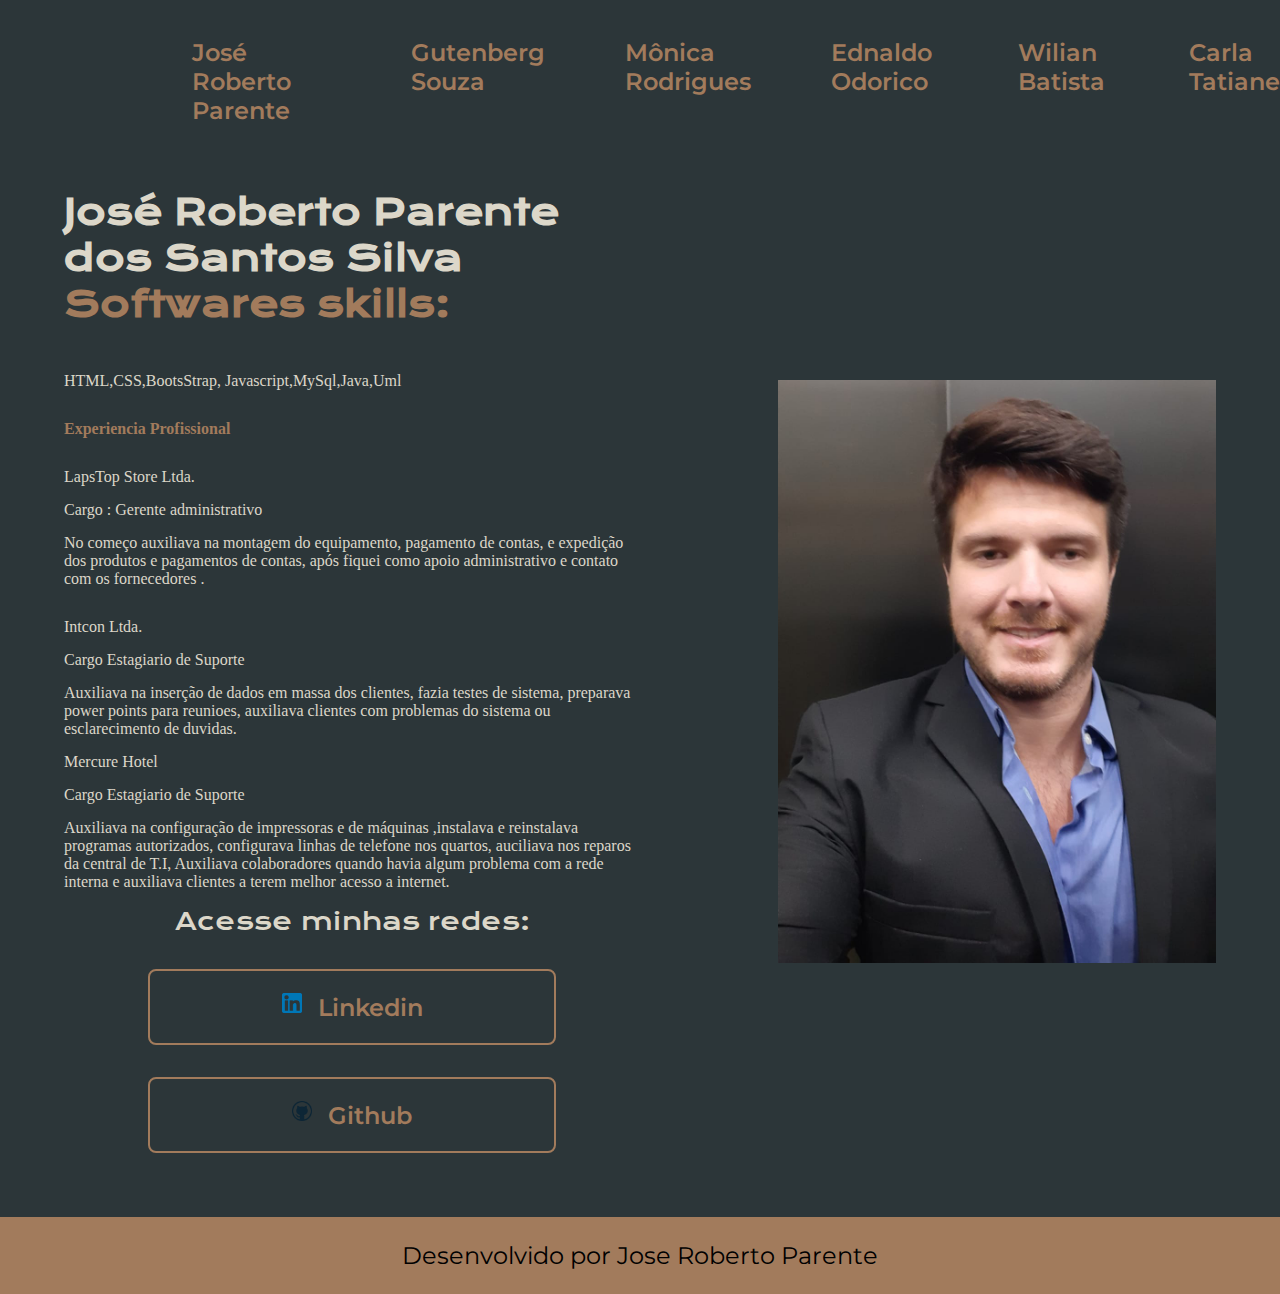
<file: index.html>
<!DOCTYPE html>
<html lang="en">
<head>
    <meta charset="UTF-8">
    <meta name="viewport" content="width=device-width, initial-scale=1.0">
    <title>Portifolio</title>
    <link rel="stylesheet" href="./styles/css.css">
</head>

<body>

    <header class="cabecalho">
        <nav class="cabecalho__menu">
            <a class="cabecalho__menu__link" href="index.html">José Roberto Parente</a>
            <a class="cabecalho__menu__link" href="index1.html">Gutenberg Souza</a>
            <a class="cabecalho__menu__link" href="index2.html">Mônica Rodrigues</a>
            <a class="cabecalho__menu__link" href="index3.html">Ednaldo Odorico</a>
            <a class="cabecalho__menu__link" href="index4.html">Wilian Batista</a>
            <a class="cabecalho__menu__link" href="index5.html">Carla Tatiane </a>
    
        </nav>
    </header>

<main class="apresentacao">
    <section class="apresentacao__conteudo">

        
        <h1 class="apresentacao__conteudo__titulo">José Roberto Parente dos Santos Silva
            <p>
        <strong class="titulo-destaque">Softwares skills: </strong>
        </h1>
    </p>
        <p class="apresentacao__conteudo__texto">
            <p>HTML,CSS,BootsStrap, Javascript,MySql,Java,Uml</p>
        </strong>
    </p>
    <strong class="titulo-destaque">Experiencia Profissional </strong>
        </h1>
        <p class="apresentacao__conteudo__texto">
<p>LapsTop Store Ltda.
<p>Cargo : Gerente administrativo
</p>
 No começo auxiliava na montagem do equipamento, pagamento de contas, e expedição dos produtos e pagamentos de contas, após fiquei como apoio administrativo e contato com os
fornecedores .
</p>

<p>Intcon Ltda.
</p>
<p>Cargo Estagiario de Suporte
</p>

Auxiliava na inserção de dados em massa dos clientes, fazia testes de sistema, preparava power
points para reunioes, auxiliava clientes com problemas do sistema ou esclarecimento de duvidas.
<p>Mercure Hotel
</p>

<p>Cargo Estagiario de Suporte
</p>
Auxiliava na configuração de impressoras e de máquinas ,instalava e reinstalava programas autorizados, configurava linhas de telefone nos quartos, auciliava nos reparos da central de T.I, Auxiliava colaboradores quando havia algum problema com a rede interna e auxiliava clientes  a terem melhor acesso a internet. 

        </strong>


        
        <div class="apresentacao__links">
            <h2 class="apresentacao__links__subtitulo">Acesse minhas redes:</h2>
      
            <a class="apresentacao__links__navegacao" href="https://www.linkedin.com/in/jos%C3%A9-roberto-parente-dos-santos-silva-78b91961/">
            <img height="20px" width="20px" src="./assets/174857.png">
            Linkedin</a>

        <a class="apresentacao__links__navegacao" href="https://github.com/Parente169">
            <img height="20px" width="20px" src="./assets/r2.png">
            Github</a>
        </div>
        
        </div>
        </section>
    </section>

        <img class="apresentacao__imagem"  src="assets/oerfil.jpeg" alt=" Foto de perfil">
</main>

<footer class="rodape">
    <p>Desenvolvido por Jose Roberto Parente </p></footer>
</body>
</html>
</file>
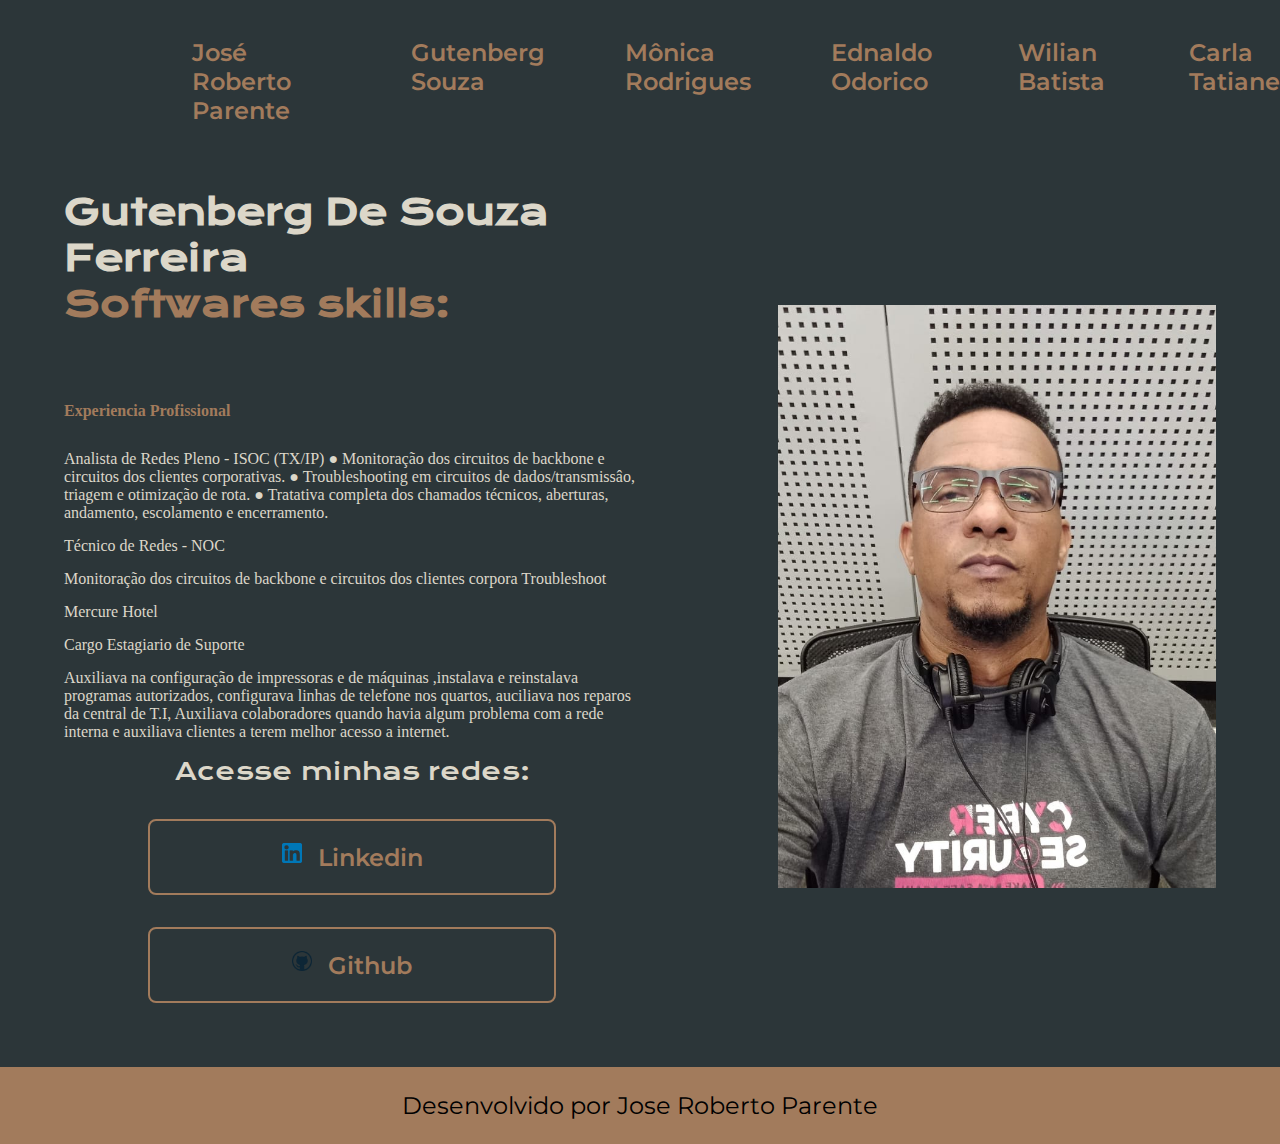
<file: Index1.html>
<!DOCTYPE html>
<html lang="en">
<head>
    <meta charset="UTF-8">
    <meta name="viewport" content="width=device-width, initial-scale=1.0">
    <title>Portifolio</title>
    <link rel="stylesheet" href="./styles/css.css">
</head>

<body>

    <header class="cabecalho">
        <nav class="cabecalho__menu">
            <a class="cabecalho__menu__link" href="index.html">José Roberto Parente</a>
            <a class="cabecalho__menu__link" href="index1.html">Gutenberg Souza</a>
            <a class="cabecalho__menu__link" href="index2.html">Mônica Rodrigues</a>
            <a class="cabecalho__menu__link" href="index3.html">Ednaldo Odorico</a>
            <a class="cabecalho__menu__link" href="index4.html">Wilian Batista</a>
            <a class="cabecalho__menu__link" href="index5.html">Carla Tatiane </a>
        </nav>
    </header>

<main class="apresentacao">
    <section class="apresentacao__conteudo">

        
        <h1 class="apresentacao__conteudo__titulo">Gutenberg
            De Souza Ferreira
            <p>
        <strong class="titulo-destaque">Softwares skills: </strong>
        </h1>
    </p>
        <p class="apresentacao__conteudo__texto">
            <p></p>
        </strong>
    </p>
    <strong class="titulo-destaque">Experiencia Profissional </strong>
        </h1>
        <p class="apresentacao__conteudo__texto">
<p>Analista de Redes Pleno - ISOC (TX/IP)
    ● Monitoração dos circuitos de backbone e circuitos dos clientes corporativas.
    ● Troubleshooting  em circuitos  de dados/transmissâo, triagem e otimização de rota.
    ● Tratativa completa  dos chamados técnicos, aberturas, andamento, escolamento e encerramento.
</p>

<p>Técnico de Redes - NOC

</p>


Monitoração dos circuitos de backbone e circuitos dos clientes corpora
Troubleshoot

<p>Mercure Hotel
</p>

<p>Cargo Estagiario de Suporte
</p>
Auxiliava na configuração de impressoras e de máquinas ,instalava e reinstalava programas autorizados, configurava linhas de telefone nos quartos, auciliava nos reparos da central de T.I, Auxiliava colaboradores quando havia algum problema com a rede interna e auxiliava clientes  a terem melhor acesso a internet. 

        </strong>


        
        <div class="apresentacao__links">
            <h2 class="apresentacao__links__subtitulo">Acesse minhas redes:</h2>
        
            <a class="apresentacao__links__navegacao" href="https://www.linkedin.com/in/gutenberg-de-souza-ferreira-3b411730?utm_source=share&utm_campaign=share_via&utm_content=profile&utm_medium=android_app            ">
            <img height="20px" width="20px" src="./assets/174857.png">
            Linkedin</a>

        <a class="apresentacao__links__navegacao" href="https://github.com/Parente169">
            <img height="20px" width="20px" src="./assets/r2.png">
            Github</a>
        </div>
       
        </section>
    </section>

        <img class="apresentacao__imagem"  src="assets/01.jpeg" alt=" Foto de perfil">
</main>

<footer class="rodape">
    <p>Desenvolvido por Jose Roberto Parente </p></footer>
</body>
</html>
</file>
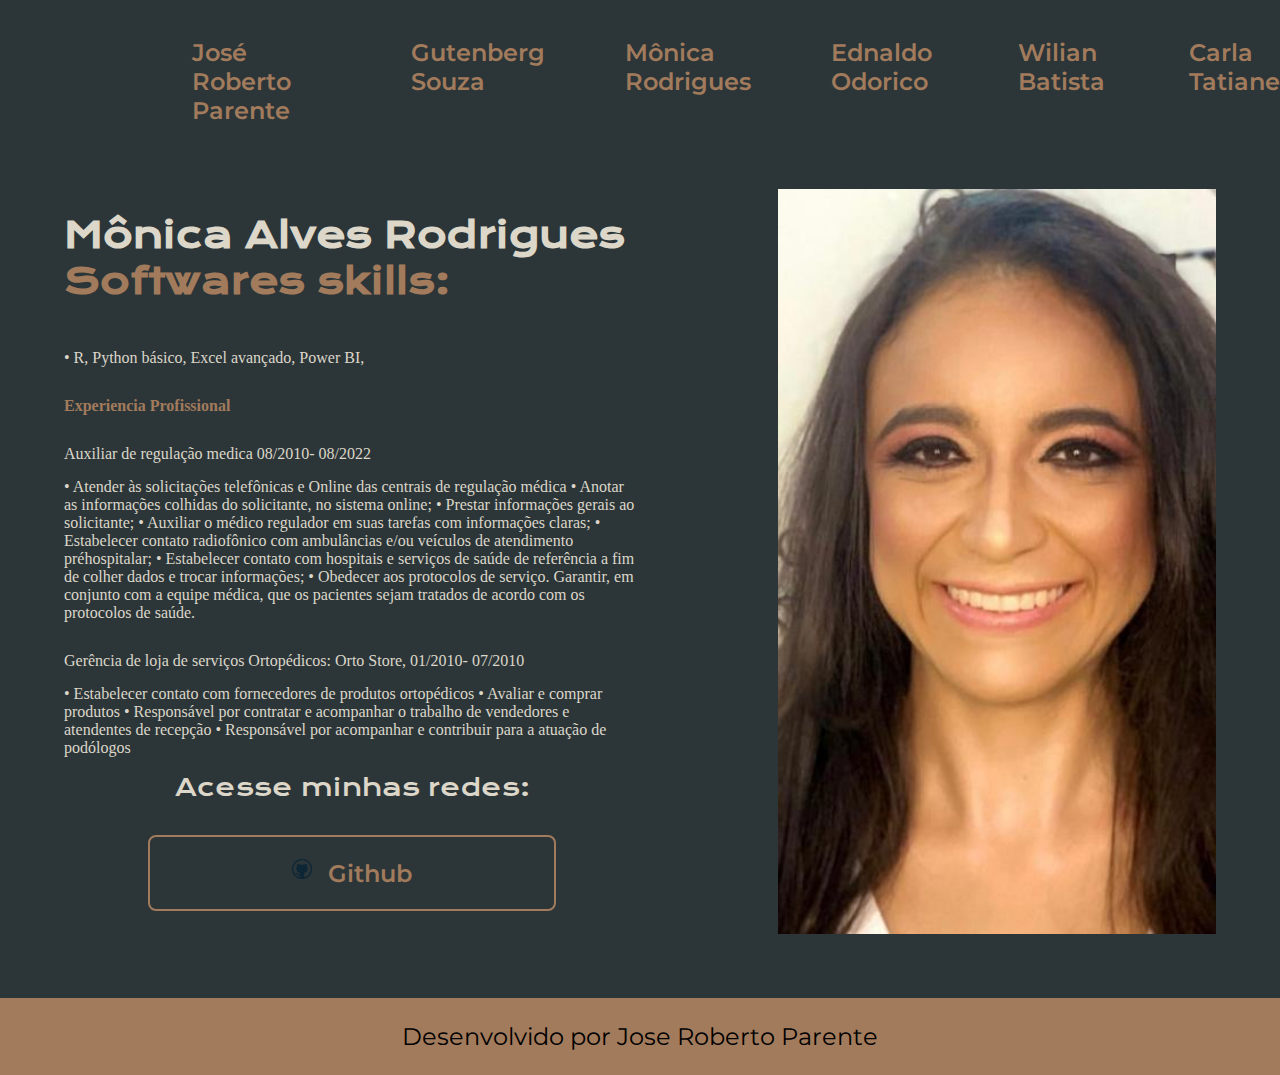
<file: index2.html>
<!DOCTYPE html>
<html lang="en">
<head>
    <meta charset="UTF-8">
    <meta name="viewport" content="width=device-width, initial-scale=1.0">
    <title>Portifolio</title>
    <link rel="stylesheet" href="./styles/css.css">
</head>

<body>

    <header class="cabecalho">
        <nav class="cabecalho__menu">
            <a class="cabecalho__menu__link" href="index.html">José Roberto Parente</a>
            <a class="cabecalho__menu__link" href="index1.html">Gutenberg Souza</a>
            <a class="cabecalho__menu__link" href="index2.html">Mônica Rodrigues</a>
            <a class="cabecalho__menu__link" href="index3.html">Ednaldo Odorico</a>
            <a class="cabecalho__menu__link" href="index4.html">Wilian Batista</a>
            <a class="cabecalho__menu__link" href="index5.html">Carla Tatiane </a>
        </nav>
    </header>

<main class="apresentacao">
    <section class="apresentacao__conteudo">

        
        <h1 class="apresentacao__conteudo__titulo">Mônica Alves Rodrigues

            <p>
        <strong class="titulo-destaque">Softwares skills: </strong>
        </h1>
    </p>
        <p class="apresentacao__conteudo__texto">
            <p>• R, Python básico, Excel avançado, Power BI, 
            </p>
        </strong>
    </p>
    <strong class="titulo-destaque">Experiencia Profissional </strong>
        </h1>
        <p class="apresentacao__conteudo__texto">
<p>Auxiliar de regulação medica 08/2010- 08/2022

</p>• Atender às solicitações telefônicas e Online das centrais de regulação médica
• Anotar as informações colhidas do solicitante, no sistema online;
• Prestar informações gerais ao solicitante;
• Auxiliar o médico regulador em suas tarefas com informações claras;
• Estabelecer contato radiofônico com ambulâncias e/ou veículos de atendimento préhospitalar;
• Estabelecer contato com hospitais e serviços de saúde de referência a fim de colher dados e
trocar informações;
• Obedecer aos protocolos de serviço. Garantir, em conjunto com a equipe médica, que os
pacientes sejam tratados de acordo com os protocolos de saúde.
</p>


<p>Gerência de loja de serviços Ortopédicos: Orto Store, 01/2010- 07/2010

</p>
• Estabelecer contato com fornecedores de produtos ortopédicos
• Avaliar e comprar produtos
• Responsável por contratar e acompanhar o trabalho de vendedores e atendentes de recepção
• Responsável por acompanhar e contribuir para a atuação de podólogos


        </strong>


        
        <div class="apresentacao__links">
            <h2 class="apresentacao__links__subtitulo">Acesse minhas redes:</h2>
       

            
            <a class="apresentacao__links__navegacao" href="https://github.com/Monicag5">
                <img height="20px" width="20px" src="./assets/r2.png">
                Github</a>
            </div>

       
        
        </div>
        </section>
    </section>

        <img class="apresentacao__imagem"  src="assets/02.jpeg" alt=" Foto de perfil">
</main>

<footer class="rodape">
    <p>Desenvolvido por Jose Roberto Parente </p></footer>
</body>
</html>
</file>
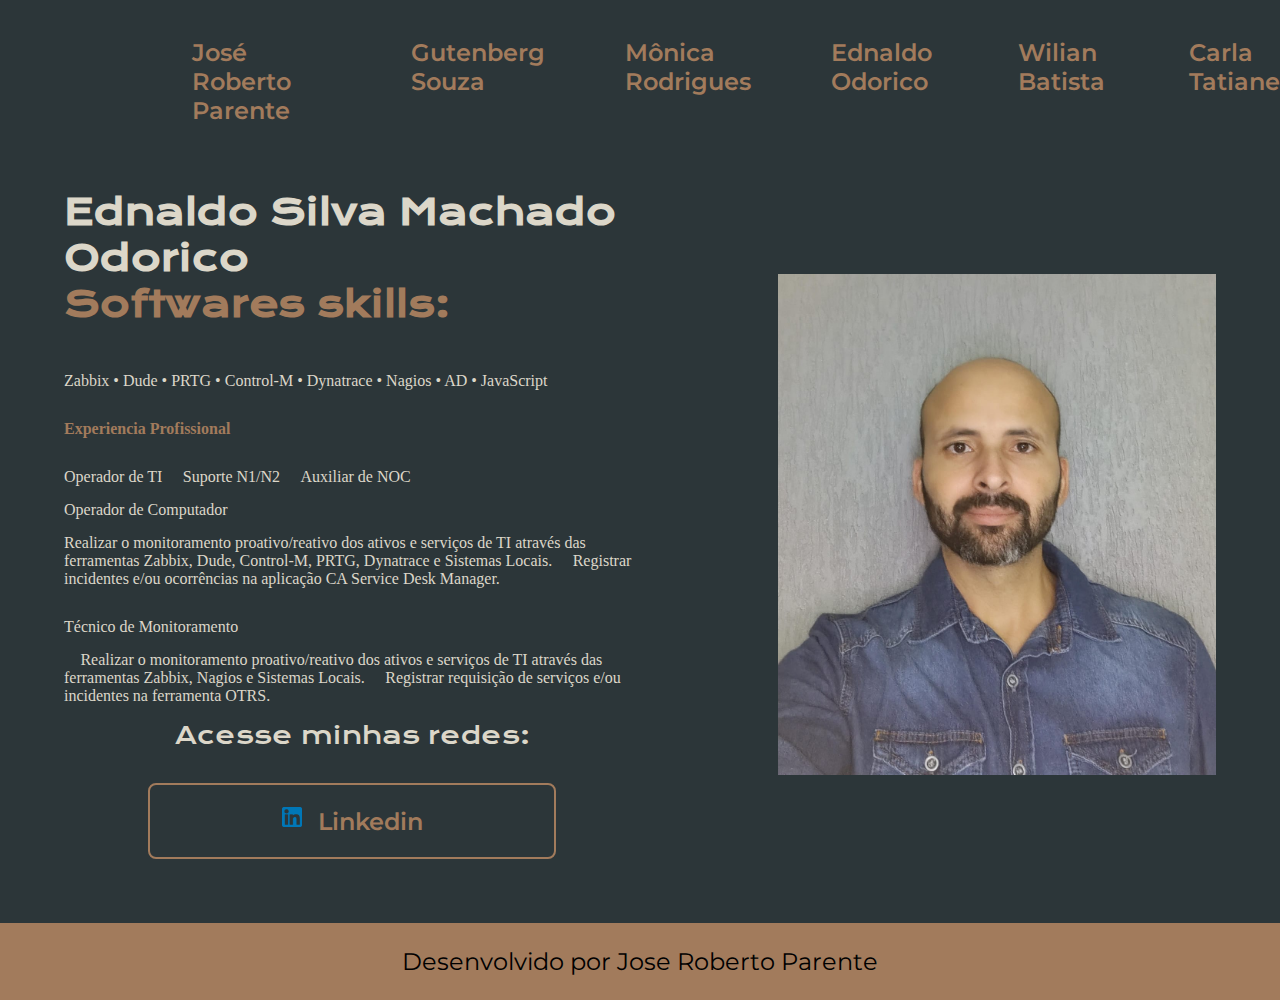
<file: index3.html>
<!DOCTYPE html>
<html lang="en">
<head>
    <meta charset="UTF-8">
    <meta name="viewport" content="width=device-width, initial-scale=1.0">
    <title>Portifolio</title>
    <link rel="stylesheet" href="./styles/css.css">
</head>

<body>

    <header class="cabecalho">
        <nav class="cabecalho__menu">
            <a class="cabecalho__menu__link" href="index.html">José Roberto Parente</a>
            <a class="cabecalho__menu__link" href="index1.html">Gutenberg Souza</a>
            <a class="cabecalho__menu__link" href="index2.html">Mônica Rodrigues</a>
            <a class="cabecalho__menu__link" href="index3.html">Ednaldo Odorico</a>
            <a class="cabecalho__menu__link" href="index4.html">Wilian Batista</a>
            <a class="cabecalho__menu__link" href="index5.html">Carla Tatiane </a>

    
        </nav>
    </header>

<main class="apresentacao">
    <section class="apresentacao__conteudo">

        
        <h1 class="apresentacao__conteudo__titulo">Ednaldo
            Silva Machado Odorico
            <p>
        <strong class="titulo-destaque">Softwares skills: </strong>
        </h1>
    </p>
        <p class="apresentacao__conteudo__texto">
            <p>Zabbix • Dude • PRTG • Control-M • Dynatrace • Nagios • AD • JavaScript
            </p>
        </strong>
    </p>
    <strong class="titulo-destaque">Experiencia Profissional </strong>
        </h1>
        <p class="apresentacao__conteudo__texto">
<p>Operador de TI


     Suporte N1/N2
     Auxiliar de NOC
</p>

<p>Operador de Computador

</p>

Realizar o monitoramento proativo/reativo dos ativos e serviços de TI através das
ferramentas Zabbix, Dude, Control-M, PRTG, Dynatrace e Sistemas Locais.
 Registrar incidentes e/ou ocorrências na aplicação CA Service Desk Manager.
</p>

<p>Técnico de Monitoramento

</p>
 Realizar o monitoramento proativo/reativo dos ativos e serviços de TI através das
ferramentas Zabbix, Nagios e Sistemas Locais.
 Registrar requisição de serviços e/ou incidentes na ferramenta OTRS.
        </strong>


        
        <div class="apresentacao__links">
            <h2 class="apresentacao__links__subtitulo">Acesse minhas redes:</h2>
       

            <a class="apresentacao__links__navegacao" href="https://www.linkedin.com/in/ednaldo-odorico/">
            <img height="20px" width="20px" src="./assets/174857.png">
            Linkedin</a>

      
        
        </div>
        </section>
    </section>

        <img class="apresentacao__imagem"  src="assets/04.jpeg" alt=" Foto de perfil">
</main>

<footer class="rodape">
    <p>Desenvolvido por Jose Roberto Parente </p></footer>
</body>
</html>
</file>
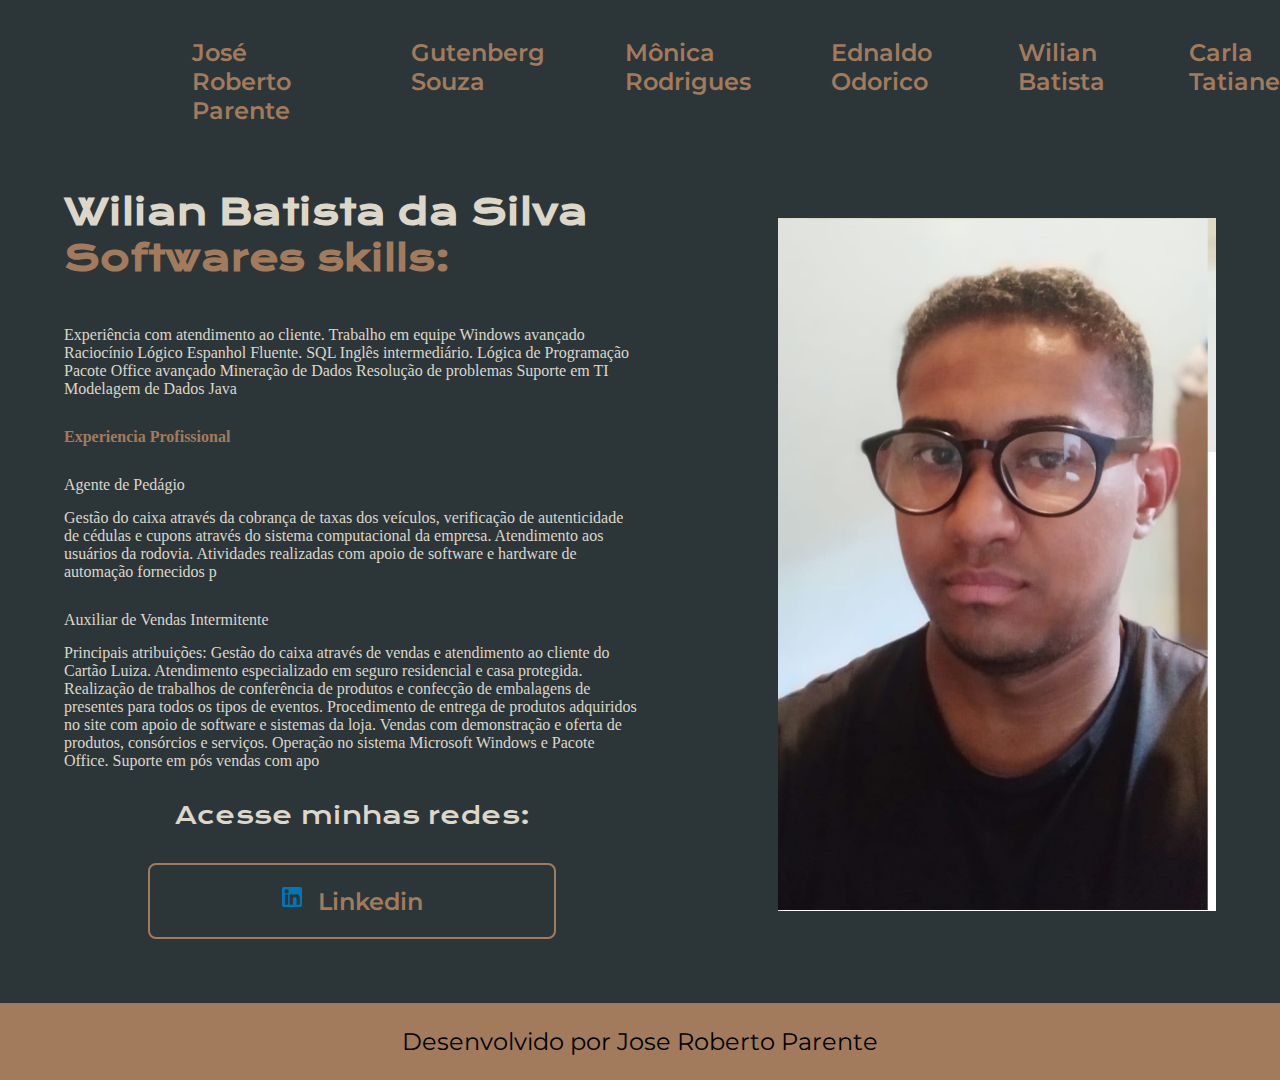
<file: index4.html>
<!DOCTYPE html>
<html lang="en">
<head>
    <meta charset="UTF-8">
    <meta name="viewport" content="width=device-width, initial-scale=1.0">
    <title>Portifolio</title>
    <link rel="stylesheet" href="./styles/css.css">
</head>

<body>

    <header class="cabecalho">
        <nav class="cabecalho__menu">
            <a class="cabecalho__menu__link" href="index.html">José Roberto Parente</a>
            <a class="cabecalho__menu__link" href="index1.html">Gutenberg Souza</a>
            <a class="cabecalho__menu__link" href="index2.html">Mônica Rodrigues</a>
            <a class="cabecalho__menu__link" href="index3.html">Ednaldo Odorico</a>
            <a class="cabecalho__menu__link" href="index4.html">Wilian Batista</a>
            <a class="cabecalho__menu__link" href="index5.html">Carla Tatiane </a>

        </nav>
    </header>

<main class="apresentacao">
    <section class="apresentacao__conteudo">

        
        <h1 class="apresentacao__conteudo__titulo">Wilian Batista da Silva
            <p>
        <strong class="titulo-destaque">Softwares skills: </strong>
        </h1>
    </p>
        <p class="apresentacao__conteudo__texto">
            <p>Experiência com atendimento ao cliente. Trabalho em equipe
                Windows avançado Raciocínio Lógico
                Espanhol Fluente. SQL
                Inglês intermediário. Lógica de Programação
                Pacote Office avançado Mineração de Dados
                Resolução de problemas Suporte em TI
                Modelagem de Dados Java
                
            </p>
        </strong>
    </p>
    <strong class="titulo-destaque">Experiencia Profissional </strong>
        </h1>
        <p class="apresentacao__conteudo__texto">
<p>Agente de Pedágio


 <p>
    Gestão do caixa através da cobrança de taxas dos veículos, verificação
de autenticidade de cédulas e cupons através do sistema computacional da empresa.
Atendimento aos usuários da rodovia. Atividades realizadas com apoio de software e
hardware de automação fornecidos p
 </p>
</p>

<p>Auxiliar de Vendas Intermitente

</p>Principais atribuições: Gestão do caixa através de vendas e atendimento ao cliente do Cartão
Luiza. Atendimento especializado em seguro residencial e casa protegida. Realização de
trabalhos de conferência de produtos e confecção de embalagens de presentes para todos os
tipos de eventos.
Procedimento de entrega de produtos adquiridos no site com apoio de software e sistemas da
loja. Vendas com demonstração e oferta de produtos, consórcios e serviços. Operação no
sistema Microsoft Windows e Pacote Office. Suporte em pós vendas com apo
</p>

        </strong>


        
        <div class="apresentacao__links">
            <h2 class="apresentacao__links__subtitulo">Acesse minhas redes:</h2>
       

            <a class="apresentacao__links__navegacao" href="https://www.linkedin.com/in/wilian-batista-da-silva-estagio-trainee-devops
            ">
            <img height="20px" width="20px" src="./assets/174857.png">
            Linkedin</a>

      
        
        </div>
        </section>
    </section>

        <img class="apresentacao__imagem"  src="assets/07.jpg" alt=" Foto de perfil">
</main>

<footer class="rodape">
    <p>Desenvolvido por Jose Roberto Parente </p></footer>
</body>
</html>
</file>
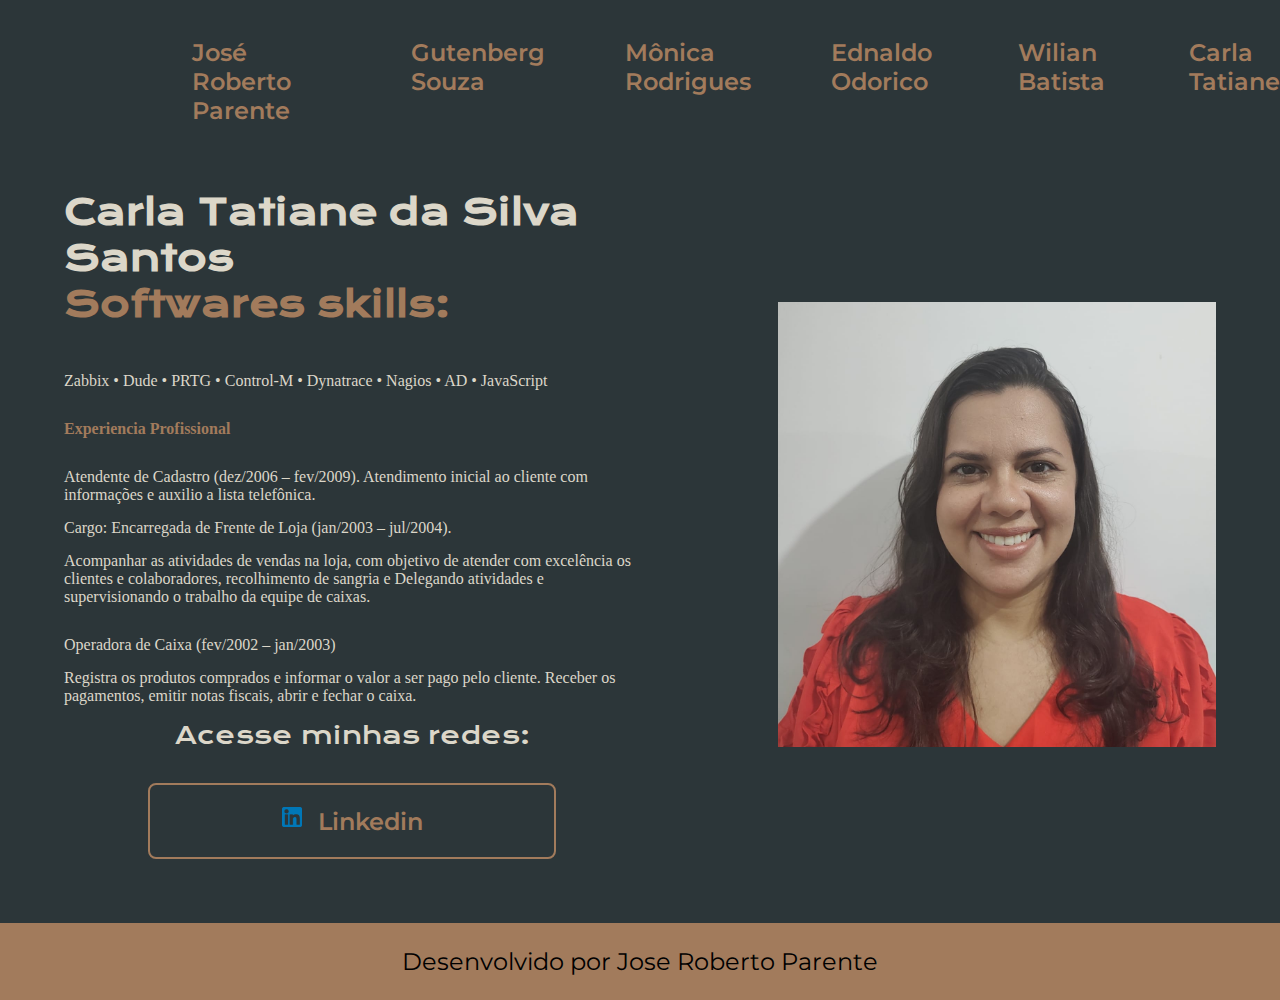
<file: index5.html>
<!DOCTYPE html>
<html lang="en">
<head>
    <meta charset="UTF-8">
    <meta name="viewport" content="width=device-width, initial-scale=1.0">
    <title>Portifolio</title>
    <link rel="stylesheet" href="./styles/css.css">
</head>

<body>

    <header class="cabecalho">
        <nav class="cabecalho__menu">
            <a class="cabecalho__menu__link" href="index.html">José Roberto Parente</a>
            <a class="cabecalho__menu__link" href="index1.html">Gutenberg Souza</a>
            <a class="cabecalho__menu__link" href="index2.html">Mônica Rodrigues</a>
            <a class="cabecalho__menu__link" href="index3.html">Ednaldo Odorico</a>
            <a class="cabecalho__menu__link" href="index4.html">Wilian Batista</a>
            <a class="cabecalho__menu__link" href="index5.html">Carla Tatiane </a>
    
        </nav>
    </header>

<main class="apresentacao">
    <section class="apresentacao__conteudo">

        
        <h1 class="apresentacao__conteudo__titulo">Carla Tatiane da Silva Santos

            <p>
        <strong class="titulo-destaque">Softwares skills: </strong>
        </h1>
    </p>
        <p class="apresentacao__conteudo__texto">
            <p>Zabbix • Dude • PRTG • Control-M • Dynatrace • Nagios • AD • JavaScript
            </p>
        </strong>
    </p>
    <strong class="titulo-destaque">Experiencia Profissional </strong>
        </h1>
        <p class="apresentacao__conteudo__texto">
<p>Atendente de Cadastro (dez/2006 – fev/2009).

    Atendimento inicial ao cliente com informações e auxilio a lista telefônica.

</p>

<p>Cargo: Encarregada de Frente de Loja (jan/2003 – jul/2004).


</p>
Acompanhar as atividades de vendas na loja, com objetivo de atender com excelência os
clientes e colaboradores, recolhimento de sangria e Delegando atividades e supervisionando o
trabalho da equipe de caixas.
</p>

<p>Operadora de Caixa (fev/2002 – jan/2003)

</p>
Registra os produtos comprados e informar o valor a ser pago pelo cliente.
Receber os pagamentos, emitir notas fiscais, abrir e fechar o caixa.
        </strong>


        
        <div class="apresentacao__links">
            <h2 class="apresentacao__links__subtitulo">Acesse minhas redes:</h2>
       

            <a class="apresentacao__links__navegacao" href="https://www.linkedin.com/in/carla-tatiane-34b059229/">
            <img height="20px" width="20px" src="./assets/174857.png">
            Linkedin</a>

      
        
        </div>
        </section>
    </section>

        <img class="apresentacao__imagem"  src="assets/05.jpeg" alt=" Foto de perfil">
</main>

<footer class="rodape">
    <p>Desenvolvido por Jose Roberto Parente </p></footer>
</body>
</html>
</file>
<file: styles/css.css>
@import url('https://fonts.googleapis.com/css2?family=Krona+One&family=Montserrat:wght@400;600&display=swap');


:root {
    --cor-primaria: #2C3639;
    --cor-secundaria: #DCD7C9;
    --cor-terciaria: #A27B5C;
    --cor-hover: #3F4E4F;

        --fonte-primaria: 'Krona One', sans-serif;
        --font-secundaria: 'Montserrat', sans-serif;

}
*{
    margin: 0;
    padding: 0;
}

body{
    /* height: 100vh; */
    box-sizing: border-box;
    background-color: var(--cor-primaria);
    color: var(--cor-secundaria);
}
.cabecalho{
    padding: 3% 0% 0% 15%;
}
.cabecalho__menu{
    display: flex;
    gap: 80px;
}
.cabecalho__menu__link{
    font-family: 'Montserrat', sans-serif;
    font-size: 1.5rem;
    font-weight: 600;
    color: var(--cor-terciaria);
    text-decoration: none;
}
.apresentacao{
    padding: 5% 5%;
    display: flex;
    align-items: center;
    justify-content: space-between;
    gap: 82px;
}
.apresentacao__conteudo{

    width: 50%;
    display: flex;
    flex-direction: column;
    gap: 15px;
}

.apresentacao__conteudo__titulo{
    font-size: 2.25rem;
    font-family: 'Krona One', sans-serif;
}
.titulo-destaque{
    color: var(--cor-terciaria);
}
.apresentacao__conteudo__texto{
    font-size: 1.5rem;
    font-family: 'Montserrat', sans-serif;
}

.apresentacao__links{
    display: flex;
    flex-direction: column;
    justify-content: space-between;
    align-items: center;
    gap: 32px;
    
}
.apresentacao__links__subtitulo{
    font-family: 'Krona One', sans-serif;
    font-weight: 400;
    font-size: 1.5rem;
}
.apresentacao__links__navegacao{
    /* background-color: #22D4FD; */
    display: flex;
    justify-content: center;
    gap: 16px;
    border: 2px solid var(--cor-terciaria);
    width: 70%;
    text-align: center;
    border-radius: 8px;
    font-size: 1.5rem;
    font-weight: 600;
    padding: 21.5px 0;
    text-decoration: none;
    color: var(--cor-terciaria);
    font-family: 'Montserrat', sans-serif;
}
.apresentacao__links__link:hover{
    background-color: #272727;
}
.apresentacao__imagem{
width: 38%;
}
.apresentacao__imagem__viagem{
    width: 10%;
}
.rodape{
    color: #000000;
    background-color:var(--cor-terciaria);
    padding: 24px;
    text-align: center;
    font-family: 'Montserrat', sans-serif;
    font-size: 1.5rem;
    font-weight: 400;
}
@media (max-width:1200px){
    .cabecalho{
        padding: 10%;
    }
    .cabecalho__menu{
    justify-content: center;
    }
    .apresentacao{
        flex-direction: column-reverse;
        padding: 5%;

    }
    .apresentacao__conteudo{
        width: auto;
    }
}
</file>
